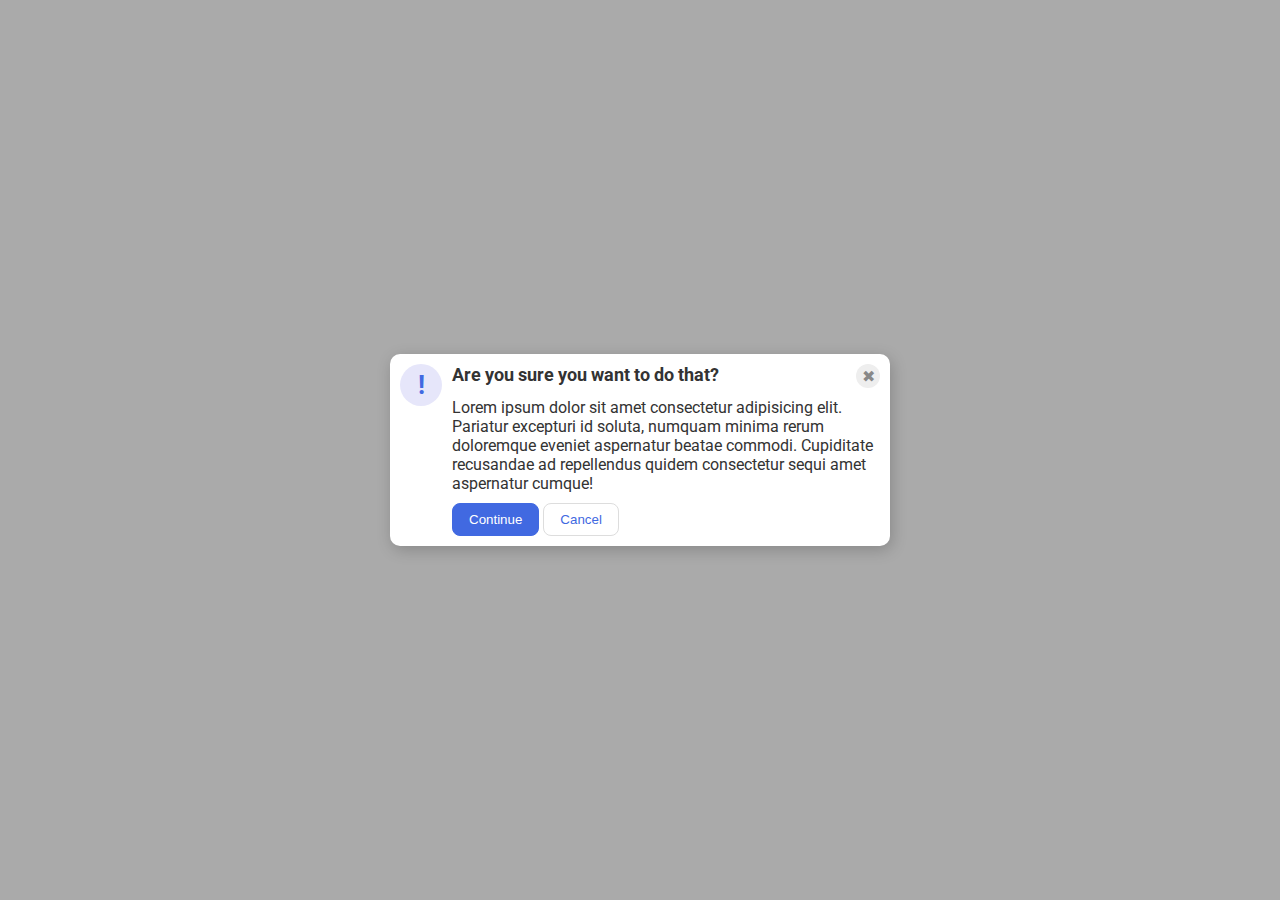
<file: flex/05-flex-modal/index.html>
<!DOCTYPE html>
<html lang="en">
  <head>
    <meta charset="UTF-8">
    <meta http-equiv="X-UA-Compatible" content="IE=edge">
    <meta name="viewport" content="width=device-width, initial-scale=1.0">
    <link rel="stylesheet" href="style.css">
    <title>Modal</title>
  </head>
  <body>
    <div class="modal">
      <div class="icon">!</div>
      <div class="content">
        <div class = "question">
          <div class="header">Are you sure you want to do that?</div>
          <div class="close-button">✖</div>
        </div>
        
        <div class="text">Lorem ipsum dolor sit amet consectetur adipisicing elit. Pariatur excepturi id soluta, numquam minima rerum doloremque eveniet aspernatur beatae commodi. Cupiditate recusandae ad repellendus quidem consectetur sequi amet aspernatur cumque!</div>
        <button class="continue">Continue</button>
        <button class="cancel">Cancel</button>
      </div>
    </div>
  </body>
</html>
</file>
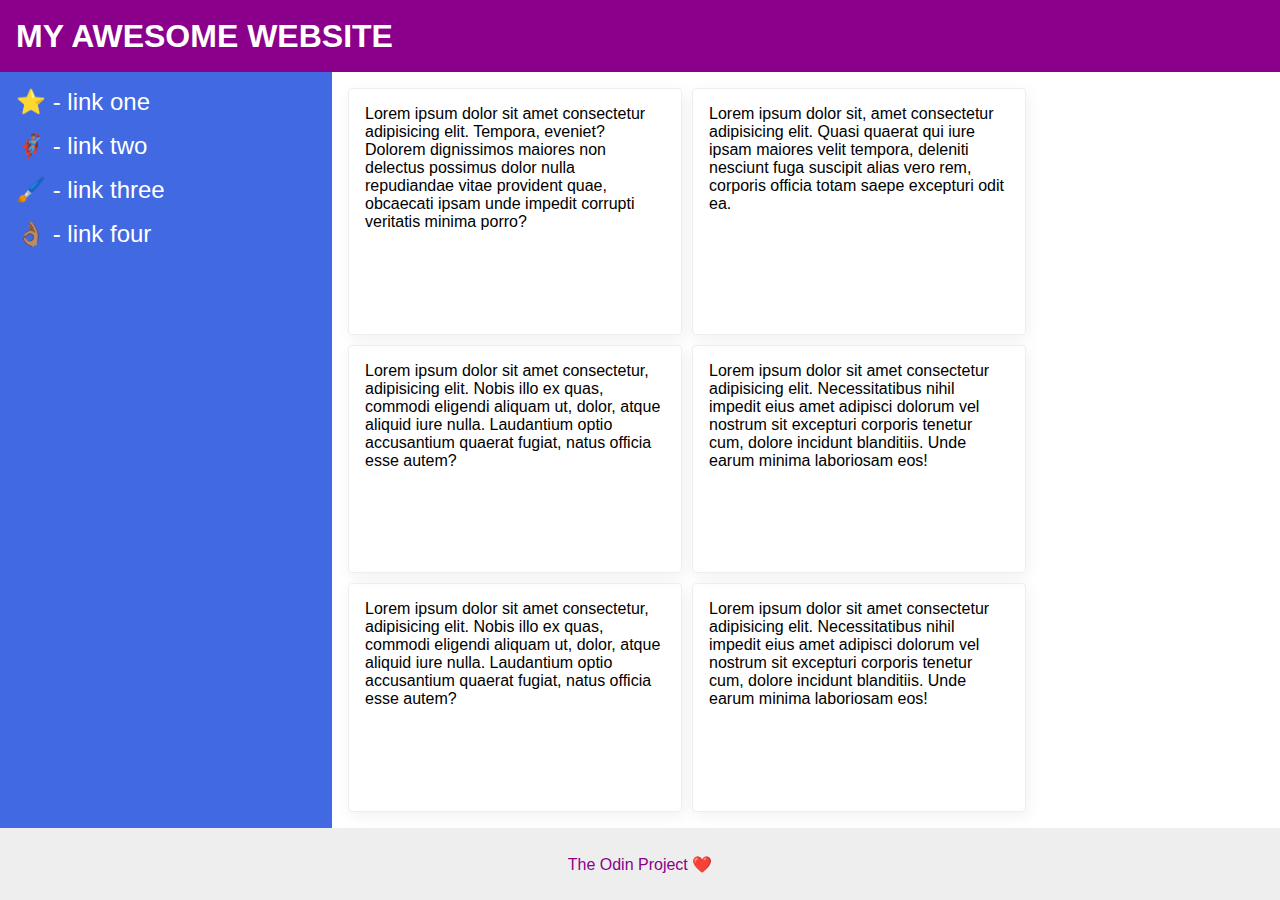
<file: flex/07-flex-layout-2/index.html>
<!DOCTYPE html>
<html lang="en">
  <head>
    <meta charset="UTF-8">
    <meta http-equiv="X-UA-Compatible" content="IE=edge">
    <meta name="viewport" content="width=device-width, initial-scale=1.0">
    <title>The Holy Grail</title>
    <link rel="stylesheet" href="style.css">
  </head>
  <body>
    <div class="header">
      MY AWESOME WEBSITE
    </div>
    
    <div class="container">
      <div class="sidebar">
        <ul>
          <li><a href="#">⭐ - link one</a></li>
          <li><a href="#">🦸🏽‍♂️ - link two</a></li>
          <li><a href="#">🖌️ - link three</a></li>
          <li><a href="#">👌🏽 - link four</a></li>
        </ul>
      </div>

      <div class = "card-list">
        <div class="card">Lorem ipsum dolor sit amet consectetur adipisicing elit. Tempora, eveniet? Dolorem dignissimos maiores non delectus possimus dolor nulla repudiandae vitae provident quae, obcaecati ipsam unde impedit corrupti veritatis minima porro?</div>
        <div class="card">Lorem ipsum dolor sit, amet consectetur adipisicing elit. Quasi quaerat qui iure ipsam maiores velit tempora, deleniti nesciunt fuga suscipit alias vero rem, corporis officia totam saepe excepturi odit ea.</div>
        <div class="card">Lorem ipsum dolor sit amet consectetur, adipisicing elit. Nobis illo ex quas, commodi eligendi aliquam ut, dolor, atque aliquid iure nulla. Laudantium optio accusantium quaerat fugiat, natus officia esse autem?</div>
        <div class="card">Lorem ipsum dolor sit amet consectetur adipisicing elit. Necessitatibus nihil impedit eius amet adipisci dolorum vel nostrum sit excepturi corporis tenetur cum, dolore incidunt blanditiis. Unde earum minima laboriosam eos!</div>
        <div class="card">Lorem ipsum dolor sit amet consectetur, adipisicing elit. Nobis illo ex quas, commodi eligendi aliquam ut, dolor, atque aliquid iure nulla. Laudantium optio accusantium quaerat fugiat, natus officia esse autem?</div>
        <div class="card">Lorem ipsum dolor sit amet consectetur adipisicing elit. Necessitatibus nihil impedit eius amet adipisci dolorum vel nostrum sit excepturi corporis tenetur cum, dolore incidunt blanditiis. Unde earum minima laboriosam eos!</div>
      </div>
    </div>

    <div class="footer">
      The Odin Project ❤️
    </div>
  </body>
</html>
</file>
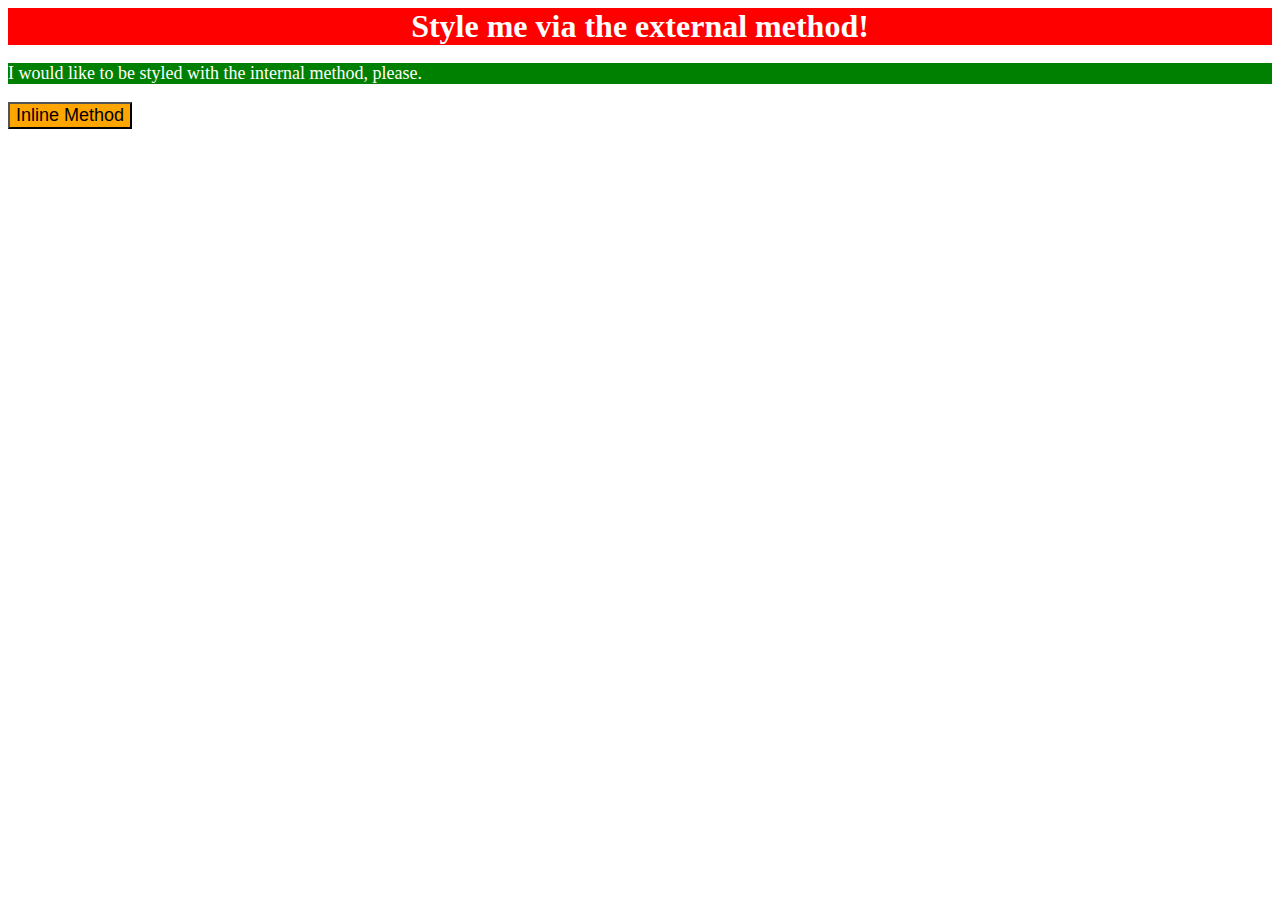
<file: foundations/01-css-methods/index.html>
<!DOCTYPE html>
<html lang="en">
  <head>
    <meta charset="UTF-8">
    <meta http-equiv="X-UA-Compatible" content="IE=edge">
    <meta name="viewport" content="width=device-width, initial-scale=1.0">
    <title>Methods for Adding CSS</title>
    <link rel = "stylesheet" href= "css/styles.css">

    <style>
      p {
        background-color: green;
        color: white;
        font-size: 18px;
      }
    </style>

  </head>
  <body>
    <div>Style me via the external method!</div>
    <p>I would like to be styled with the internal method, please.</p>
    <button style="background-color: orange; font-size: 18px;">Inline Method</button>
  </body>
</html>
</file>
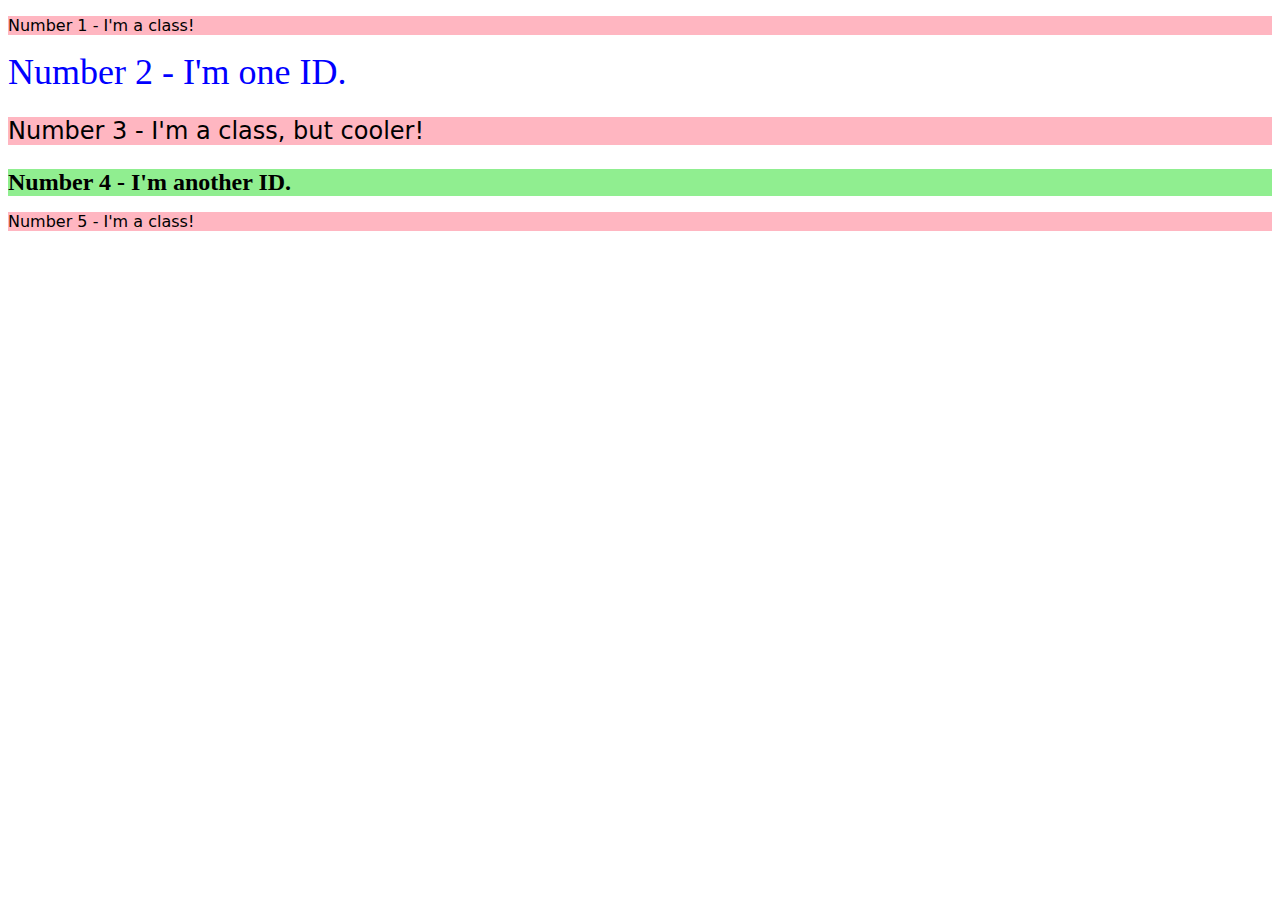
<file: foundations/02-class-id-selectors/index.html>
<!DOCTYPE html>
<html lang="en">
  <head>
    <meta charset="UTF-8">
    <meta http-equiv="X-UA-Compatible" content="IE=edge">
    <meta name="viewport" content="width=device-width, initial-scale=1.0">
    <title>Class and ID Selectors</title>
    <link rel="stylesheet" href="style.css">
  </head>
  <body>
    <p class="oddNumber">Number 1 - I'm a class!</p>
    <div id="second">Number 2 - I'm one ID.</div>
    <p class="oddNumber extra">Number 3 - I'm a class, but cooler!</p>
    <div id="fourth">Number 4 - I'm another ID.</div>
    <p class = "oddNumber">Number 5 - I'm a class!</p>
  </body>
</html>
</file>
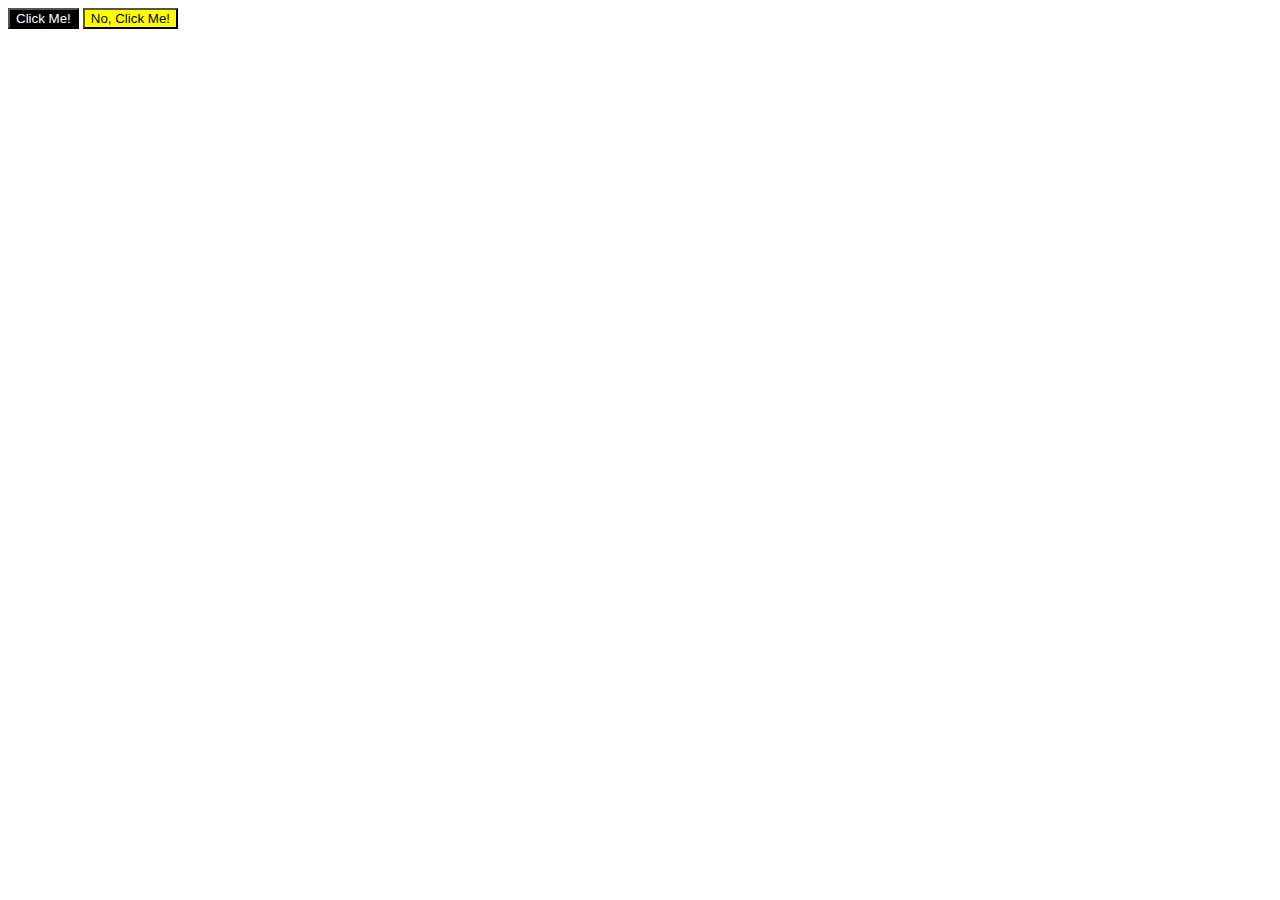
<file: foundations/03-grouping-selectors/index.html>
<!DOCTYPE html>
<html lang="en">
  <head>
    <meta charset="UTF-8">
    <meta http-equiv="X-UA-Compatible" content="IE=edge">
    <meta name="viewport" content="width=device-width, initial-scale=1.0">
    <title>Grouping Selectors</title>
    <link rel="stylesheet" href="style.css">
  </head>
  <body>
    <button class = "first">Click Me!</button>
    <button class = "second">No, Click Me!</button>
  </body>
</html>
</file>
<file: flex/05-flex-modal/style.css>
@import url('https://fonts.googleapis.com/css2?family=Roboto:wght@400;700&display=swap');

html, body {
  height: 100%;
}

body {
  font-family: Roboto, sans-serif;
  margin: 0;
  background: #aaa;
  color: #333;
  /* I'll give you this one for free lol */
  display: flex;
  align-items: center;
  justify-content: center;
}

.modal {
  background: white;
  width: 480px;
  border-radius: 10px;
  box-shadow: 2px 4px 16px rgba(0,0,0,.2);
  display: flex;
  padding: 10px;
  gap: 10px;
}

.question {
  justify-content: space-between;
  font-weight: bold;
  display: flex;
  font-size: 18px;
  margin-bottom: 10px;
}

.text {
  margin-bottom: 10px;
}

.icon {
  color: royalblue;
  font-size: 26px;
  font-weight: 700;
  background: lavender;
  width: 42px;
  height: 42px;
  border-radius: 50%;
  display: flex;
  align-items: center;
  justify-content: center;
  flex: 0 0 auto;
}

.close-button {
  background: #eee;
  border-radius: 50%;
  color: #888;
  font-weight: 400;
  font-size: 16px;
  height: 24px;
  width: 24px;
  display: flex;
  align-items: center;
  justify-content: center;
}

button {
  padding: 8px 16px;
  border-radius: 8px;
}

button.continue {
  background: royalblue;
  border: 1px solid royalblue;
  color: white;
}

button.cancel {
  background: white;
  border: 1px solid #ddd;
  color: royalblue;
}
</file>
<file: flex/07-flex-layout-2/style.css>
body {
  font-family: -apple-system, BlinkMacSystemFont, 'Segoe UI', Roboto, Oxygen, Ubuntu, Cantarell, 'Open Sans', 'Helvetica Neue', sans-serif;
  margin: 0;
  min-height: 100vh;

  display: flex;
  flex-direction: column;
}

.header {
  height: 72px;
  background: darkmagenta;
  color: white;

  display: flex;
  align-items: center;
  padding: 0 16px;
  font-size: 32px;
  font-weight: 900;
}

.footer {
  height: 72px;
  background: #eee;
  color: darkmagenta;
  
  display: flex;
  justify-content: center;
  align-items: center;
}

.sidebar {
  width: 300px;
  background: royalblue;
  flex: 0 0 auto;
  padding: 16px;
}

a {
  font-size: 24px;
  color: white;
  text-decoration: none;
}

ul {
  list-style: none;
  margin: 0;
  padding: 0;
}

li {
  margin-bottom: 16px;
}

.container {
  display: flex;
  flex: 1;
}

.card-list {
  display: flex;
  flex-wrap: wrap;
  padding: 16px;
  gap: 10px;
}

.card {
  border: 1px solid #eee;
  box-shadow: 2px 4px 16px rgba(0,0,0,.06);
  border-radius: 4px;
  width: 300px;
  padding: 16px;
}
</file>
<file: foundations/01-css-methods/css/styles.css>
div {
    background-color: red;
    color: white;
    font-size: 32px;
    text-align: center;
    font-weight: bold;
}



button {
    background-color: orange;
    font-size: 18px;
}
</file>
<file: foundations/02-class-id-selectors/style.css>
#second {
    color: blue;
    font-size: 36px;
}

#fourth {
    background-color: lightgreen;
    font-size: 24px;
    font-weight: bold;
}

.oddNumber {
    background-color: lightpink;
    font-family: Verdana, 'Dejavu Sans', sans-serif;
}

.extra {
    font-size: 24px;
}
</file>
<file: foundations/03-grouping-selectors/style.css>
.first .second {
    font-size: 28px;
    font-family: Helvetica, "Times New Roman", sans-serif;
}

.first {
    background-color: black;
    color: white;
}

.second {
    background-color: yellow;
}
</file>
